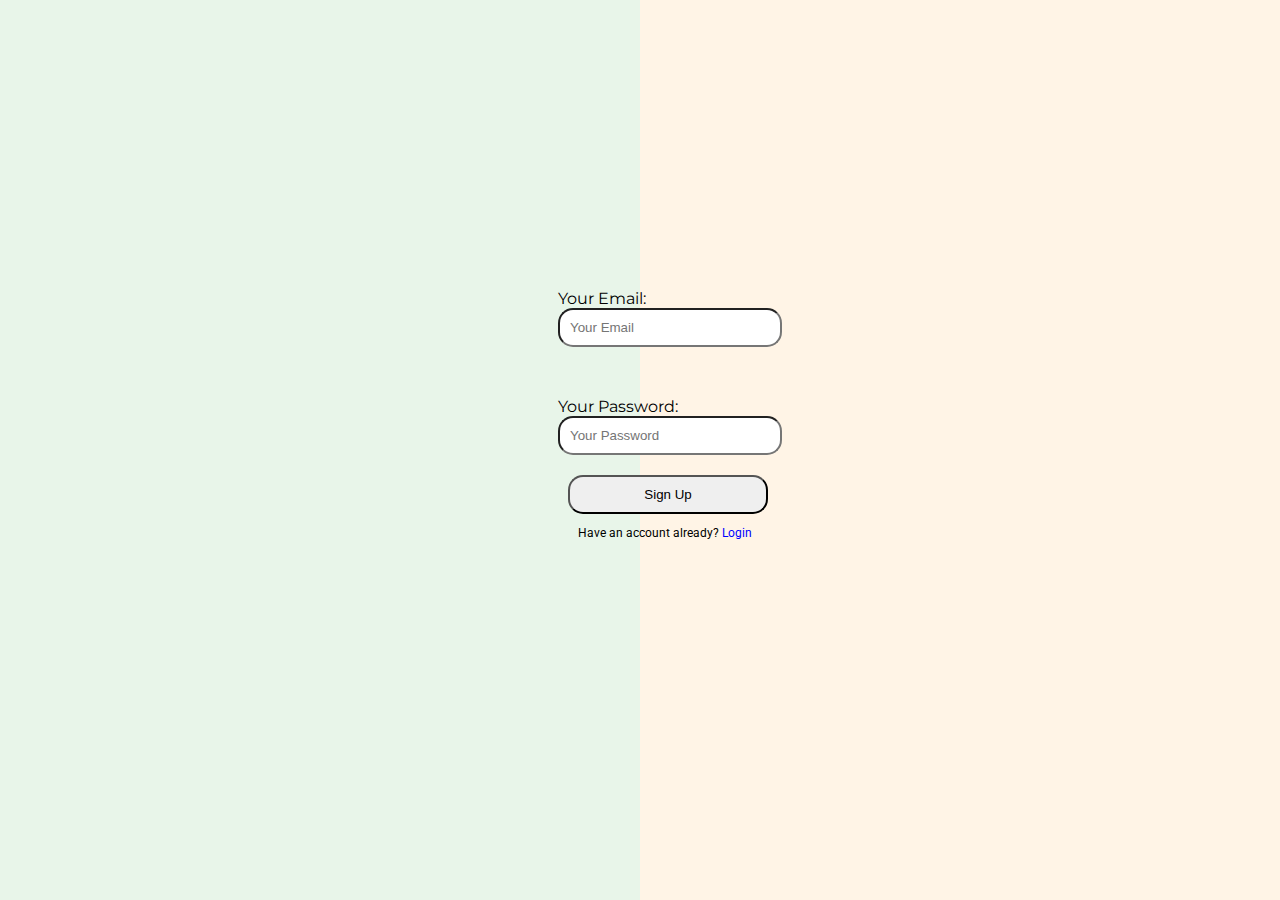
<file: index.html>
<!DOCTYPE html>
<html lang="en">
<head>
    <meta charset="UTF-8">
    <meta name="viewport" content="width=device-width, initial-scale=1.0">
    <title>FINAL PROJECT GROUP SIGN UP</title>
    <link rel="stylesheet" href="login.css">
    <link rel="preconnect" href="https://fonts.googleapis.com">
    <link rel="preconnect" href="https://fonts.gstatic.com" crossorigin>
    <link href="https://fonts.googleapis.com/css2?family=Kanit:ital,wght@0,100;0,200;0,300;0,400;0,500;0,600;0,700;0,800;0,900;1,100;1,200;1,300;1,400;1,500;1,600;1,700;1,800;1,900&family=Montserrat:ital,wght@0,100..900;1,100..900&family=Roboto:ital,wght@0,100;0,300;0,400;0,500;0,700;0,900;1,100;1,300;1,400;1,500;1,700;1,900&family=Sour+Gummy:ital,wght@0,100..900;1,100..900&display=swap" rel="stylesheet">
</head>
<body>
    <form action="login.html">
        <label for="email">Your Email:</label>
        <br>
        <input type="text" class="email_input" placeholder="Your Email" required>
        <br>
        <label for="password">Your Password:</label>
        <br>
        <input type="text" placeholder="Your Password" required>
        
        <br>
        
        <input class="submit_btn" type="submit" value="Sign Up">
    </form>

    <h3>Have an account already? <a href="login.html" class="link_to_signup"><span>Login</span></a></h3>
</body>
</html>
</file>
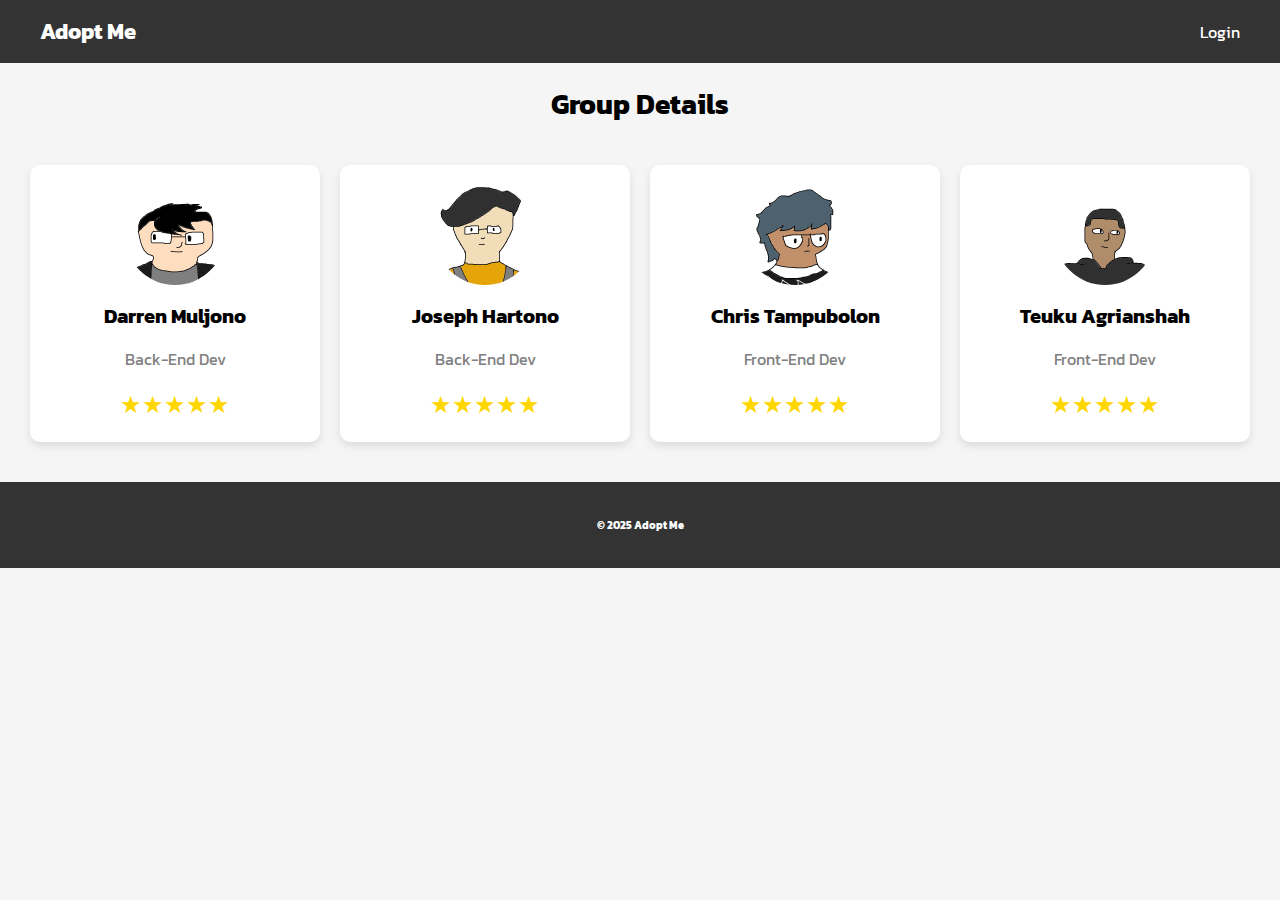
<file: home.html>
<!DOCTYPE html>
<html lang="en">
<head>
    <meta charset="UTF-8" />
    <meta name="viewport" content="width=device-width, initial-scale=1.0" />
    <title>Group Details</title>
    <link rel="icon" type="image/png" href="assets/logo.png" />
    <link rel="stylesheet" href="styles.css" />
    <script defer src="script.js"></script>

    <link rel="preconnect" href="https://fonts.googleapis.com" />
    <link rel="preconnect" href="https://fonts.gstatic.com" crossorigin />
    <link href="https://fonts.googleapis.com/css2?family=Kanit:wght@300;700&display=swap" rel="stylesheet" />
</head>
<body>

    <!-- Navigation Menu -->
    <nav>
        <div class="nav-container">
            <h3 class="nav-title">Adopt Me</h3>
            <button class="menu-toggle">&#9776;</button>
            <ul class="nav-links">
                <li><a href="login.html">Login</a></li>
            </ul>
        </div>
    </nav>

    <!-- Group Members Section -->
    <h1 class="section-heading">Group Details</h1>
    <div class="members-container">
        
        <!-- Member 1 -->
        <div class="member-card">
            <img class="member-photo" src="darren.png" alt="Darren Muljono" />
            <h3 class="member-name">Darren Muljono</h3>
            <p class="member-role">Back-End Dev</p>
            <div class="rating" data-member="1">
                ★★★★★
            </div>
        </div>

        <!-- Member 2 -->
        <div class="member-card">
            <img class="member-photo" src="Joseph.png" alt="Joseph Hartono" />
            <h3 class="member-name">Joseph Hartono</h3>
            <p class="member-role">Back-End Dev</p>
            <div class="rating" data-member="2">
                ★★★★★
            </div>
        </div>

        <!-- Member 3 -->
        <div class="member-card">
            <img class="member-photo" src="Chris.png" alt="Chris Tampubolon" />
            <h3 class="member-name">Chris Tampubolon</h3>
            <p class="member-role">Front-End Dev</p>
            <div class="rating" data-member="3">
                ★★★★★
            </div>
        </div>

        <!-- Member 4 -->
        <div class="member-card">
            <img class="member-photo" src="Agri.png" alt="Teuku Agrianshah" />
            <h3 class="member-name">Teuku Agrianshah</h3>
            <p class="member-role">Front-End Dev</p>
            <div class="rating" data-member="4">
                ★★★★★
            </div>
        </div>

    </div>

    <footer>
        <h6 class="copyright-msg">&copy; 2025 Adopt Me</h6>
    </footer>

</body>
</html>
</file>
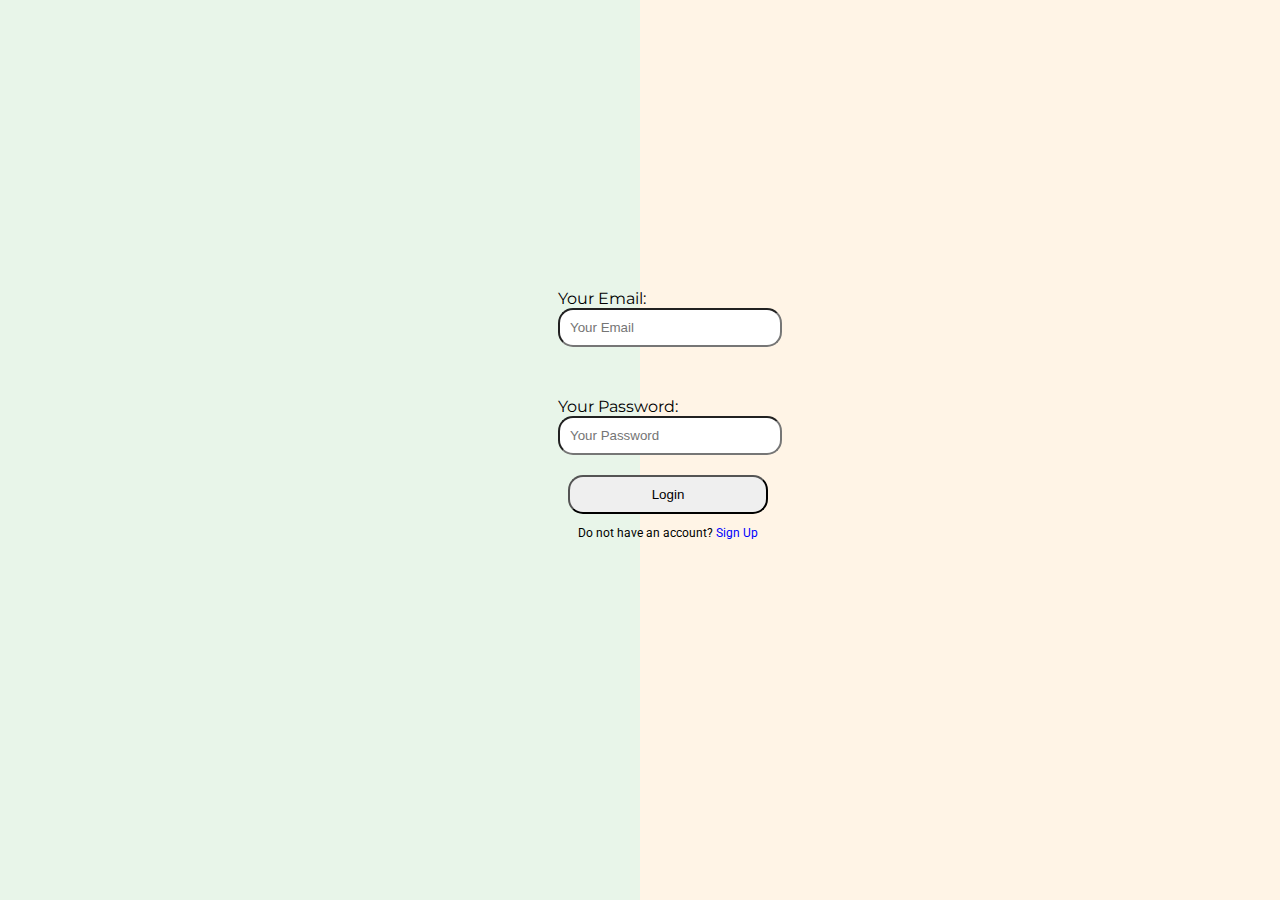
<file: login.html>
<!DOCTYPE html>
<html lang="en">
<head>
    <meta charset="UTF-8">
    <meta name="viewport" content="width=device-width, initial-scale=1.0">
    <title>Final Project Group Sign in</title>
    <link rel="stylesheet" href="login.css">
    <link rel="preconnect" href="https://fonts.googleapis.com">
    <link rel="preconnect" href="https://fonts.gstatic.com" crossorigin>
    <link href="https://fonts.googleapis.com/css2?family=Kanit:ital,wght@0,100;0,200;0,300;0,400;0,500;0,600;0,700;0,800;0,900;1,100;1,200;1,300;1,400;1,500;1,600;1,700;1,800;1,900&family=Montserrat:ital,wght@0,100..900;1,100..900&family=Roboto:ital,wght@0,100;0,300;0,400;0,500;0,700;0,900;1,100;1,300;1,400;1,500;1,700;1,900&family=Sour+Gummy:ital,wght@0,100..900;1,100..900&display=swap" rel="stylesheet">
</head>
<body>
    <form action="home.html">
        <label for="email">Your Email:</label>
        <br>
        <input type="text" class="email_input" id="email_input" placeholder="Your Email" required>
        <br>
        <label for="password">Your Password:</label>
        <br>
        <input type="text" placeholder="Your Password" id="password_input" required>
        
        <br>
        
        <input class="submit_btn" type="submit" value="Login">
    </form>

    <h3>Do not have an account? <a href="signup.html" class="link_to_signup"><span>Sign Up</span></a></h3>
</body>
</html>
</file>
<file: login.css>
body {
    display: grid;
    place-content: center;
    height: 100vh;
    background: linear-gradient(to right, #E8F5E9 0%, #E8F5E9 50%, #FFF4E6 50%, #FFF4E6 100%);
    margin-top: -50px;
}
form {
    margin-top: 40px;
    margin-left: 60px;
}
.email_input {
    margin-bottom: 50px;
}
label {
    font-family: "Montserrat";
}
input {
    padding: 10px;
    border-radius: 15px;
    width: 200px;
}
.submit_btn {
    margin-top: 20px;
    margin-left: 10px;
}
h3 {
    font-size: 12px;
    font-family: "Roboto";
    font-weight: normal;
    margin-left: 80px;
}
span {
    color: blue;
}
span:hover {
    cursor: pointer;
    text-decoration: underline;
}
.link_to_signup {
    text-decoration: none;
}
</file>
<file: styles.css>
/* General Styles */
body {
    font-family: 'Kanit', sans-serif;
    background-color: #f5f5f5;
    margin: 0;
    padding: 0;
}

/* Navigation */
nav {
    background-color: #333;
    color: white;
    padding: 15px;
}

.nav-container {
    display: flex;
    justify-content: space-between;
    align-items: center;
    max-width: 1200px;
    margin: 0 auto;
}

.nav-title {
    margin: 0;
    font-size: 22px;
}

.menu-toggle {
    display: none;
    font-size: 24px;
    background: none;
    border: none;
    color: white;
    cursor: pointer;
}

.nav-links {
    list-style: none;
    padding: 0;
    margin: 0;
    display: flex;
}

.nav-links li {
    margin-left: 20px;
}

.nav-links a {
    color: white;
    text-decoration: none;
}

/* Section Heading */
.section-heading {
    text-align: center;
    font-size: 28px;
    margin: 20px 0;
}

/* Members Container */
.members-container {
    display: flex;
    flex-wrap: wrap;
    justify-content: center;
    gap: 20px;
    padding: 20px;
}

/* Member Card */
.member-card {
    background: white;
    padding: 20px;
    border-radius: 10px;
    box-shadow: 0 4px 8px rgba(0, 0, 0, 0.1);
    text-align: center;
    width: 250px;
}

.member-photo {
    width: 100px;
    height: 100px;
    border-radius: 50%;
    object-fit: cover;
}

.member-name {
    font-size: 20px;
    margin: 10px 0;
}

.member-role {
    font-size: 16px;
    color: gray;
}

/* Rating System */
.rating {
    font-size: 24px;
    color: gold;
    cursor: pointer;
}

.rating span {
    cursor: pointer;
    transition: color 0.2s;
}

.rating span:hover,
.rating span.active {
    color: orange;
}

/* Footer */
footer {
    text-align: center;
    padding: 10px;
    background-color: #333;
    color: white;
    margin-top: 20px;
}
</file>
